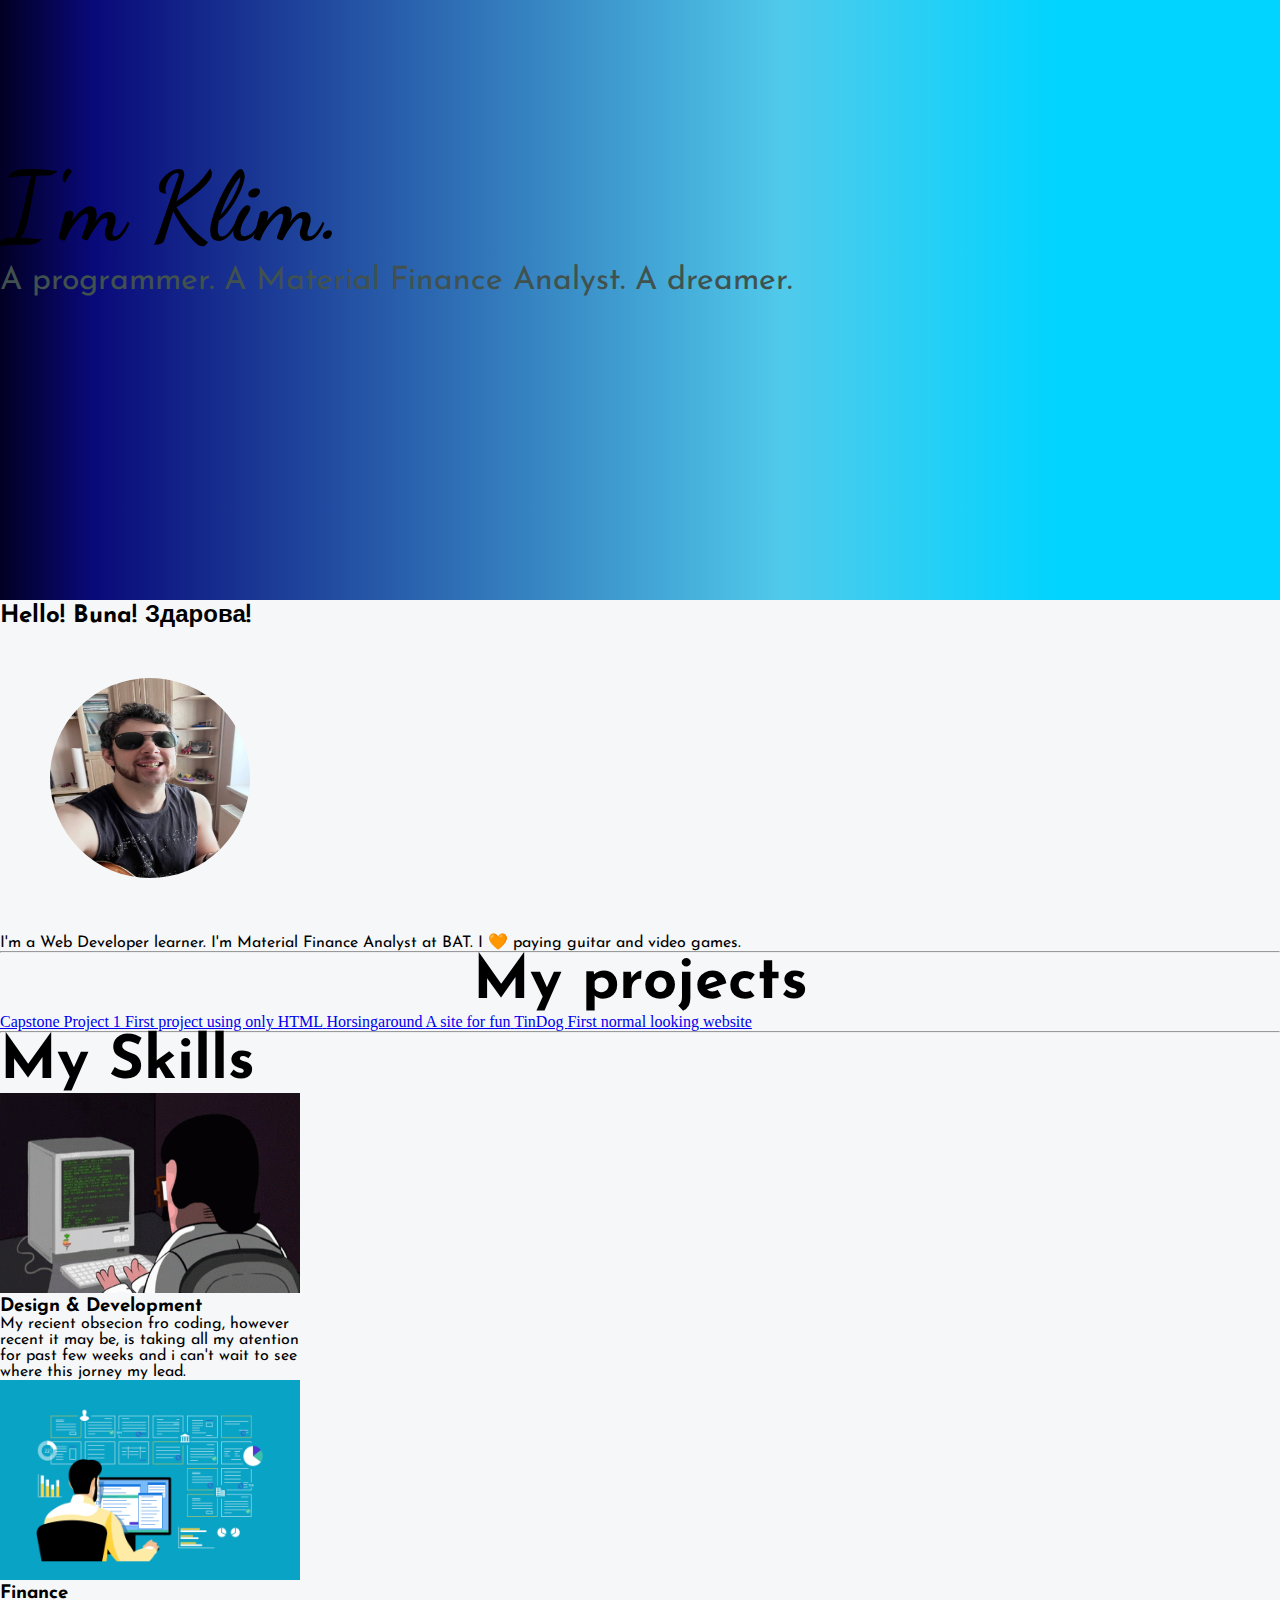
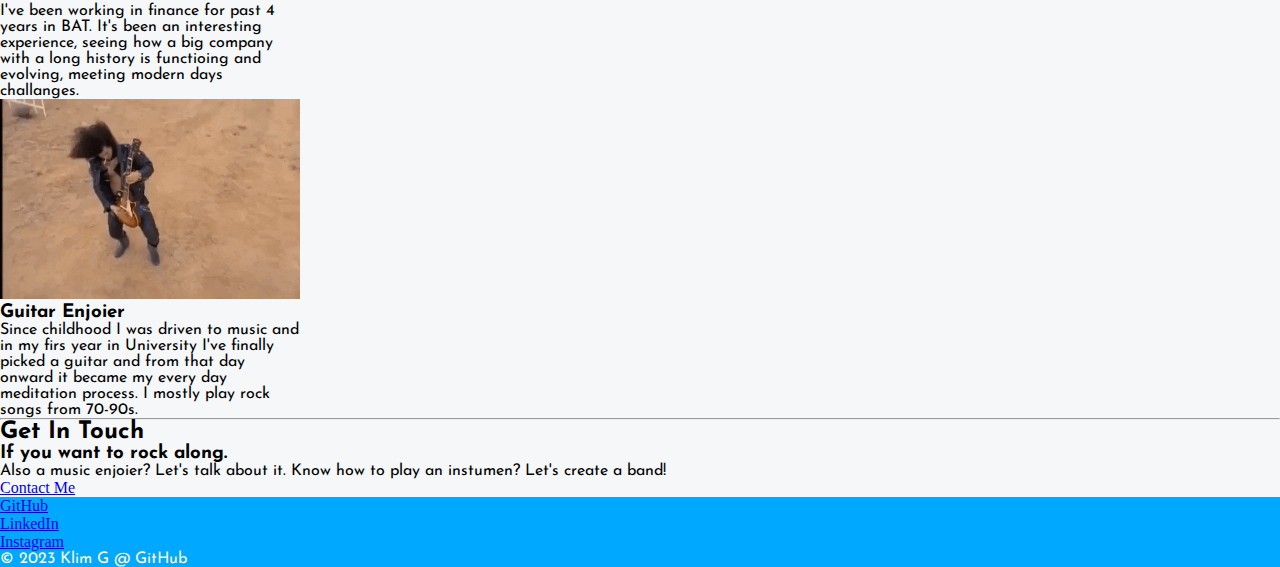
<file: index.html>
<!DOCTYPE html>
<html lang="en">
<head>
    <meta charset="UTF-8">
    <meta http-equiv="X-UA-Compatible" content="IE=edge">
    <meta name="viewport" content="width=device-width, initial-scale=1.0">
    <title>CapstoneTwo</title>
    <link href="./style.css" rel="stylesheet">

    <link rel="preconnect" href="https://fonts.googleapis.com">
    <link rel="preconnect" href="https://fonts.gstatic.com" crossorigin>
    <link href="https://fonts.googleapis.com/css2?family=Dancing+Script&family=Josefin+Sans:wght@100;300&display=swap" rel="stylesheet">

    <link href="https://cdn.jsdelivr.net/npm/bootstrap@5.3.2/dist/css/bootstrap.min.css" rel="stylesheet" integrity="sha384-T3c6CoIi6uLrA9TneNEoa7RxnatzjcDSCmG1MXxSR1GAsXEV/Dwwykc2MPK8M2HN" crossorigin="anonymous">
</head>
<body style="background-color: #F5F7F8;">
    <!-- A hero section that provides a brief introduction to you and your background. -->
    <section>
        <div class="px-4 pt-5 text-center border-bottom gradient-background">
            <h1 class="display-4 fw-bold text-body-emphasis" style="font-size: 6rem;">I'm Klim.</h1>
            <div class="col-lg-6 mx-auto">
              <p class="lead mb-4 toptext" style="font-size: 2rem;">A programmer. A Material Finance Analyst. A dreamer.</p>
            </div>           
          </div>

    </section>

    <!-- A resume page that lists your education, work experience, skills, and other relevant information (you can link to Capstone project 1). -->
    <section>
        <div class="px-4 py-5 text-center">
            <h2 class="display-5 fw-bold text-body-emphasis">Hello! Buna! Здарова!</h2>
            <img src="./assets/images/MyPhoto.jpg" style="border-radius: 50%; margin: 50px;" alt="MyPhoto" width="200" height="200">
            <div class="col-lg-6 mx-auto">
              <p class="lead my-4 mx-5">I'm a Web Developer learner. I'm Material Finance Analyst at BAT. I &#129505 paying guitar and video games.</p>
            </div>
          </div>
          <hr />

    </section>

    <!-- A section that showcases any projects or work that you have done in the past. -->

    <div>
        <div class="d-flex flex-column flex-md-row p-4 gap-4 py-md-5 align-items-center justify-content-center">
            <div class="list-group list-group-checkable gap-3">
                <h2 style="text-align: center; font-size: 60px;" >My projects</h2>
                <a class="btn btn-primary" href="./Projects/4.5 Capstone Project 1/index.html" role="button">Capstone Project 1
                 <span class="d-block opacity-50">First project using only HTML</span>
                 </label>
                </a>
                <a class="btn btn-primary" href="./Projects/7.3 Horsingaround/index.html" role="button">Horsingaround
                    <span class="d-block opacity-50">A site for fun</span>
                    </label>
                </a>
                <a class="btn btn-primary" href="./Projects/11.3 TinDog Project/index.html" role="button">TinDog
                    <span class="d-block opacity-50">First normal looking website</span>
                    </label>
                </a>
        </div>
      </div>
    </div>
    <hr />


    <!-- An about me section that provides additional information about you and your interests. -->
    <section>
        <div class="container px-4 py-5" id="hanging-icons">
            <h2 class="pb-2 text-center" style="font-size: 60px;">My Skills</h2>
            <div class="row g-4 py-5 row-cols-1 row-cols-lg-3">
              <div class="col d-flex align-items-start">
                <div class="icon-square text-body-emphasis d-inline-flex align-items-center justify-content-center fs-4 flex-shrink-0 me-3">
                </div>
                <div class="skillbox">
                    <img src="./assets/images/coding.gif" alt="codinggif" height="200" width="300">
                    <h3 class="fs-2 text-body-emphasis">Design & Development</h3>
                    <p>My recient obsecion fro coding, however recent it may be, is taking all my atention for past few weeks and i can't wait to see where this jorney my lead.</p>
                </div>
              </div>
              <div class="col d-flex align-items-start">
                <div class="icon-square text-body-emphasis d-inline-flex align-items-center justify-content-center fs-4 flex-shrink-0 me-3">
                </div>
                <div class="skillbox">
                  <img src="./assets/images/finance.gif" alt="finance" height="200" width="300">
                  <h3 class="fs-2 text-body-emphasis">Finance</h3>
                  <p>I've been working in finance for past 4 years in BAT. It's been an interesting experience, seeing how a big company with a long history is functioing and evolving, meeting modern days challanges.</p>
                </div>
              </div>
              <div class="col d-flex align-items-start">
                <div class="icon-square text-body-emphasis d-inline-flex align-items-center justify-content-center fs-4 flex-shrink-0 me-3">
                </div>
                <div class="skillbox">
                    <img src="./assets/images/Slash.gif" alt="Slash" height="200" width="300">
                    <h3 class="fs-2 text-body-emphasis">Guitar Enjoier</h3>
                    <p>Since childhood I was driven to music and in my firs year in University I've finally picked a guitar and from that day onward it became my every day meditation process. I mostly play rock songs from 70-90s.</p>
                </div>
              </div>
            </div>
          </div>
          <hr />

    </section>
    <!-- A contact me section that includes information for users to get in touch with you. -->
    <div class="px-4 py-5 text-center">
        <h2 class="display-1 fw-bold text-body-emphasis">Get In Touch</h2>
        <h3 class="display-5 text-body-emphasis">If you want to rock along.</h3>
        <div class="col-lg-6 mx-auto">
          <p class="lead mb-4">Also a music enjoier? Let's talk about it. Know how to play an instumen? Let's create a band!</p>
          <a class="btn btn-primary" href="mailto:palmyra.spoke_0k@icloud.com" role="button">Contact Me</a>
        </div>
      </div>
      



    <!-- Footer -->
    <div class="boxone">
        <footer class="py-3 ">
          <ul class="nav justify-content-center pb-3 mb-3">
            <li class="nav-item"><a href="https://github.com/KG96MF" class="nav-link px-2 text-body-secondary fs-4">GitHub</a></li>
            <li class="nav-item"><a href="https://www.linkedin.com/in/clementie-gagauz-517348169/" class="nav-link px-2 text-body-secondary fs-4">LinkedIn</a></li>
            <li class="nav-item"><a href="https://instagram.com/gk_1996?igshid=OGQ5ZDc2ODk2ZA%3D%3D&utm_source=qr" class="nav-link px-2 text-body-secondary fs-4">Instagram</a></li>
          </ul>
          <p class="text-center bs-light-text-emphasis">© 2023 Klim G @ GitHub</p>
        </footer>
      </div>

<script src="https://cdn.jsdelivr.net/npm/bootstrap@5.3.2/dist/js/bootstrap.bundle.min.js" integrity="sha384-C6RzsynM9kWDrMNeT87bh95OGNyZPhcTNXj1NW7RuBCsyN/o0jlpcV8Qyq46cDfL" crossorigin="anonymous"></script>    
</body>
</html>
</file>
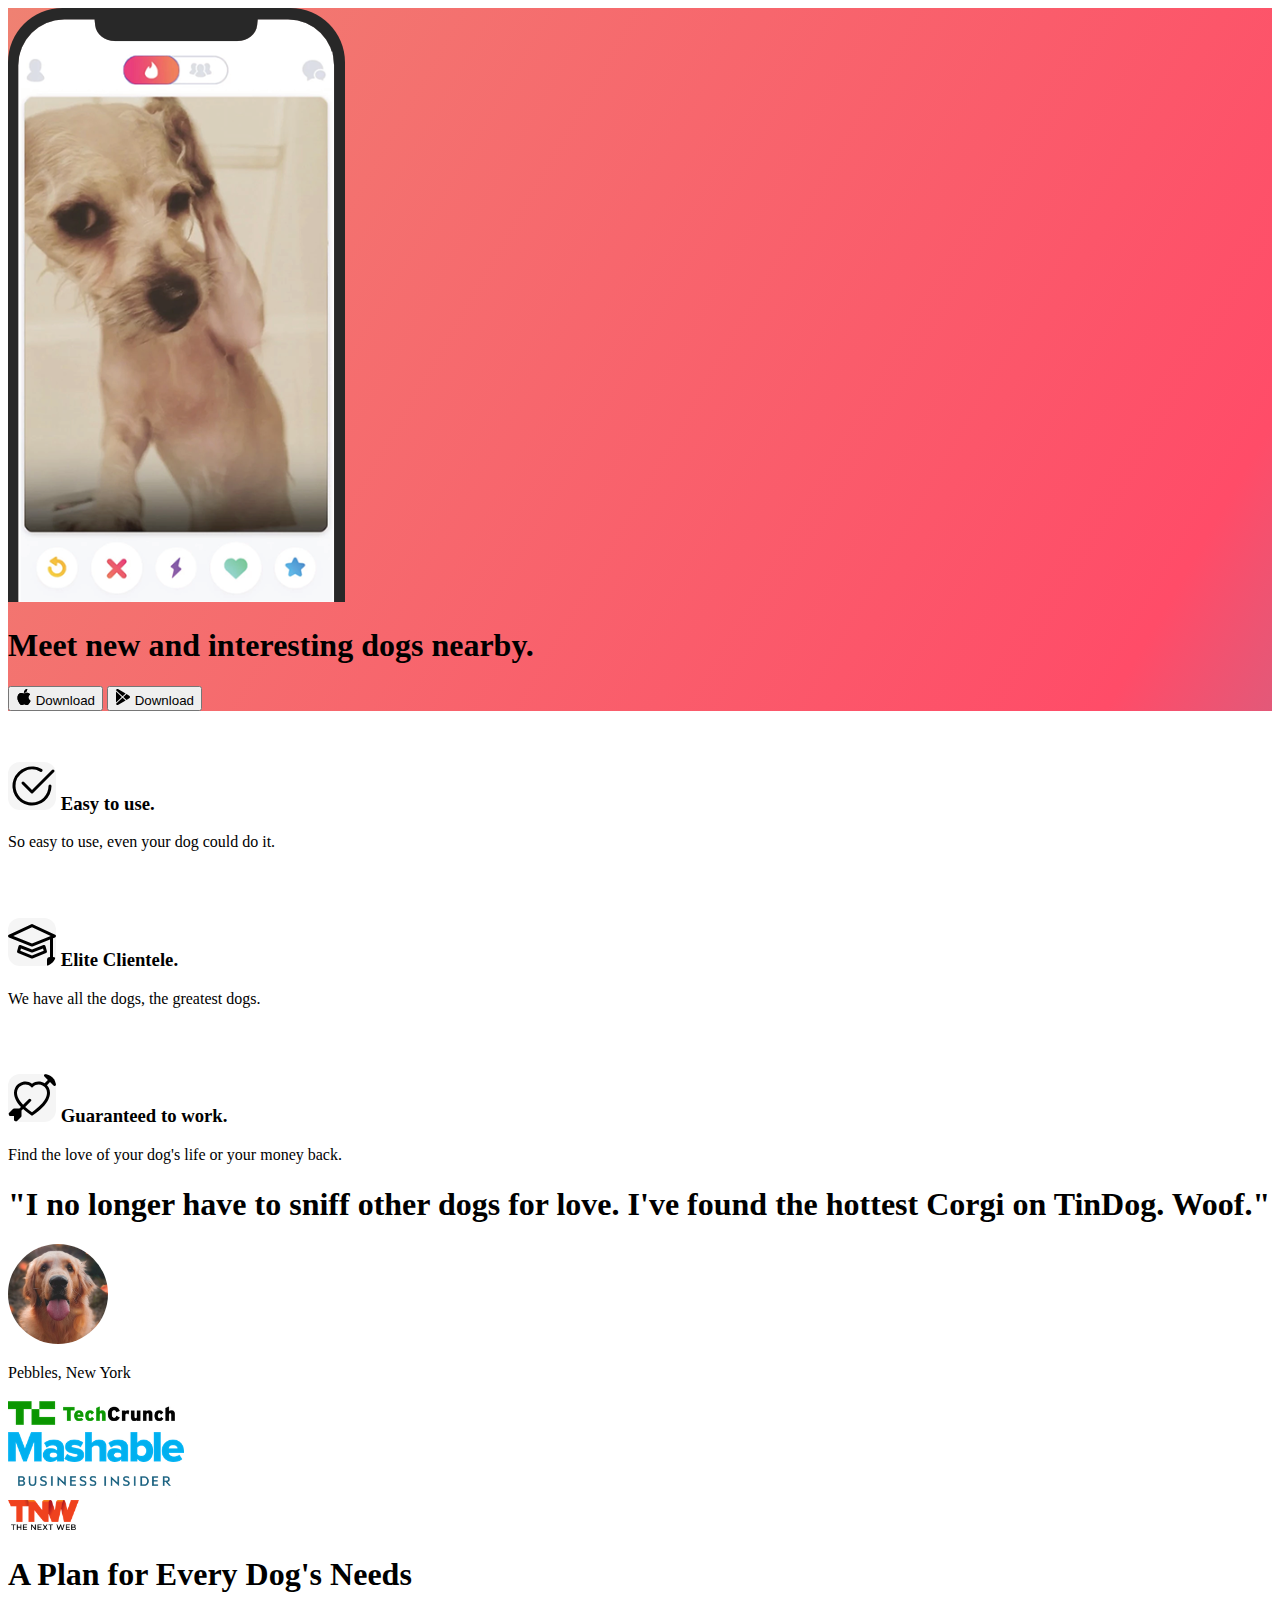
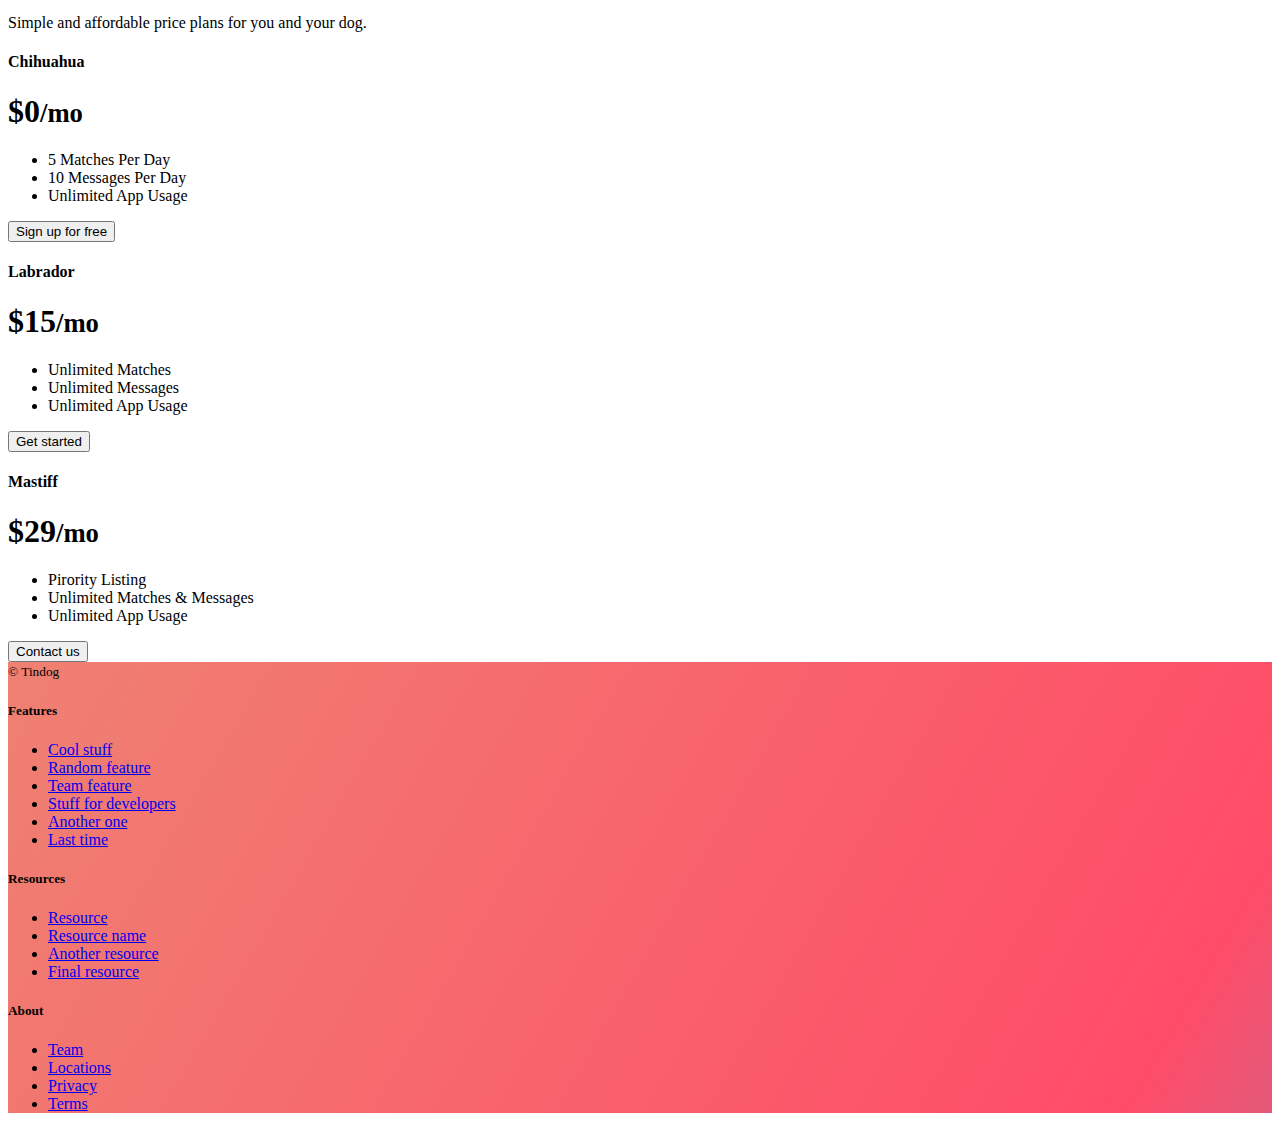
<file: Projects/11.3 TinDog Project/index.html>
<!DOCTYPE html>
<html lang="en">

<head>
  <meta charset="UTF-8">
  <meta name="viewport" content="width=device-width, initial-scale=1.0">
  <title>TinDog</title>
  <link href="./css/style.css" rel="stylesheet" />
  <link href="https://cdn.jsdelivr.net/npm/bootstrap@5.3.2/dist/css/bootstrap.min.css" rel="stylesheet" integrity="sha384-T3c6CoIi6uLrA9TneNEoa7RxnatzjcDSCmG1MXxSR1GAsXEV/Dwwykc2MPK8M2HN" crossorigin="anonymous">
</head>

<body>

  <!-- Title -->
  <section id="title" class="gradient-background">
    <div class="container col-xxl-8 pt-5 px-4">
    <div class="row flex-lg-row-reverse align-items-sm-center g-5 pt-5">
      <div class="col-10 col-sm-8 col-lg-6">
        <img src="./images/iphone.png" class="d-block mx-lg-auto img-fluid" alt="Bootstrap Themes" loading="lazy">
      </div>
      <div class="col-lg-6">
        <h1 class="display-5 fw-bold text-body-emphasis lh-1 mb-3">Meet new and interesting dogs nearby.</h1>
        <div class="container" style="margin: 0; padding: 0;">
          <button type="button" class="btn btn-light btn-lg px-4 me-md-2">

            <svg xmlns="http://www.w3.org/2000/svg" width="16" height="16" fill="currentColor"
                class="bi bi-apple mb-1" viewBox="0 0 16 16">
<path
                  d="M11.182.008C11.148-.03 9.923.023 8.857 1.18c-1.066 1.156-.902 2.482-.878 2.516.024.034 1.52.087 2.475-1.258.955-1.345.762-2.391.728-2.43Zm3.314 11.733c-.048-.096-2.325-1.234-2.113-3.422.212-2.189 1.675-2.789 1.698-2.854.023-.065-.597-.79-1.254-1.157a3.692 3.692 0 0 0-1.563-.434c-.108-.003-.483-.095-1.254.116-.508.139-1.653.589-1.968.607-.316.018-1.256-.522-2.267-.665-.647-.125-1.333.131-1.824.328-.49.196-1.422.754-2.074 2.237-.652 1.482-.311 3.83-.067 4.56.244.729.625 1.924 1.273 2.796.576.984 1.34 1.667 1.659 1.899.319.232 1.219.386 1.843.067.502-.308 1.408-.485 1.766-.472.357.013 1.061.154 1.782.539.571.197 1.111.115 1.652-.105.541-.221 1.324-1.059 2.238-2.758.347-.79.505-1.217.473-1.282Z" />
<path
                  d="M11.182.008C11.148-.03 9.923.023 8.857 1.18c-1.066 1.156-.902 2.482-.878 2.516.024.034 1.52.087 2.475-1.258.955-1.345.762-2.391.728-2.43Zm3.314 11.733c-.048-.096-2.325-1.234-2.113-3.422.212-2.189 1.675-2.789 1.698-2.854.023-.065-.597-.79-1.254-1.157a3.692 3.692 0 0 0-1.563-.434c-.108-.003-.483-.095-1.254.116-.508.139-1.653.589-1.968.607-.316.018-1.256-.522-2.267-.665-.647-.125-1.333.131-1.824.328-.49.196-1.422.754-2.074 2.237-.652 1.482-.311 3.83-.067 4.56.244.729.625 1.924 1.273 2.796.576.984 1.34 1.667 1.659 1.899.319.232 1.219.386 1.843.067.502-.308 1.408-.485 1.766-.472.357.013 1.061.154 1.782.539.571.197 1.111.115 1.652-.105.541-.221 1.324-1.059 2.238-2.758.347-.79.505-1.217.473-1.282Z" />
</svg>

            Download
          </button>
          <button type="button" class="btn btn-outline-light btn-lg px-4">

            <svg xmlns="http://www.w3.org/2000/svg" width="16" height="16" fill="currentColor"
                class="bi bi-google-play mb-1" viewBox="0 0 16 16">
<path
                  d="M14.222 9.374c1.037-.61 1.037-2.137 0-2.748L11.528 5.04 8.32 8l3.207 2.96 2.694-1.586Zm-3.595 2.116L7.583 8.68 1.03 14.73c.201 1.029 1.36 1.61 2.303 1.055l7.294-4.295ZM1 13.396V2.603L6.846 8 1 13.396ZM1.03 1.27l6.553 6.05 3.044-2.81L3.333.215C2.39-.341 1.231.24 1.03 1.27Z" />
</svg>

            Download</button>
        </div>
      </div>
    </div>
  </div>   



  </section>
  <!-- Features -->
  <section id="features">
    <div class="container">

    <div class="row row-cols-1 row-cols-sm-2 row-cols-md-3 g-4 py-5 mt-5">
      <div class="col d-flex align-items-center">
        <svg class="bi text-body-secondary flex-shrink-0 me-3" width="1.75em" height="1.75em"><use xlink:href="#bootstrap"></use></svg>
        <div>
          <h3 class="fw-bold mb-0 fs-5 text-body-emphasis">
            <svg xmlns="http://www.w3.org/2000/svg" height="30" fill="currentColor" class="bi bi-check2-circle pro icon-square" viewBox="0 0 16 16">
              <path d="M2.5 8a5.5 5.5 0 0 1 8.25-4.764.5.5 0 0 0 .5-.866A6.5 6.5 0 1 0 14.5 8a.5.5 0 0 0-1 0 5.5 5.5 0 1 1-11 0z" />
              <path d="M15.354 3.354a.5.5 0 0 0-.708-.708L8 9.293 5.354 6.646a.5.5 0 1 0-.708.708l3 3a.5.5 0 0 0 .708 0l7-7z" />
            </svg>
            Easy to use.</h3>
          <p>So easy to use, even your dog could do it.</p>
        </div>
      </div>
      <div class="col d-flex align-items-center">
        <svg class="bi text-body-secondary flex-shrink-0 me-3" width="1.75em" height="1.75em"><use xlink:href="#cpu-fill"></use></svg>
        <div>
          <h3 class="fw-bold mb-0 fs-4 text-body-emphasis">
            <svg xmlns="http://www.w3.org/2000/svg" height="30" fill="currentColor" class="bi bi-mortarboard icon-square " viewBox="0 0 16 16">
              <path d="M8.211 2.047a.5.5 0 0 0-.422 0l-7.5 3.5a.5.5 0 0 0 .025.917l7.5 3a.5.5 0 0 0 .372 0L14 7.14V13a1 1 0 0 0-1 1v2h3v-2a1 1 0 0 0-1-1V6.739l.686-.275a.5.5 0 0 0 .025-.917l-7.5-3.5ZM8 8.46 1.758 5.965 8 3.052l6.242 2.913L8 8.46Z"/>
              <path d="M4.176 9.032a.5.5 0 0 0-.656.327l-.5 1.7a.5.5 0 0 0 .294.605l4.5 1.8a.5.5 0 0 0 .372 0l4.5-1.8a.5.5 0 0 0 .294-.605l-.5-1.7a.5.5 0 0 0-.656-.327L8 10.466 4.176 9.032Zm-.068 1.873.22-.748 3.496 1.311a.5.5 0 0 0 .352 0l3.496-1.311.22.748L8 12.46l-3.892-1.556Z"/>
              </svg>
            Elite Clientele.</h3>
          <p>We have all the dogs, the greatest dogs.</p>
        </div>
      </div>
      <div class="col d-flex align-items-center">
        <svg class="bi text-body-secondary flex-shrink-0 me-3" width="1.75em" height="1.75em"><use xlink:href="#calendar3"></use></svg>
        <div>
          <h3 class="fw-bold mb-0 fs-4 text-body-emphasis">
            <svg xmlns="http://www.w3.org/2000/svg" height="30" fill="currentColor" class="bi bi-arrow-through-heart icon-square " viewBox="0 0 16 16">
              <path fill-rule="evenodd" d="M2.854 15.854A.5.5 0 0 1 2 15.5V14H.5a.5.5 0 0 1-.354-.854l1.5-1.5A.5.5 0 0 1 2 11.5h1.793l.53-.53c-.771-.802-1.328-1.58-1.704-2.32-.798-1.575-.775-2.996-.213-4.092C3.426 2.565 6.18 1.809 8 3.233c1.25-.98 2.944-.928 4.212-.152L13.292 2 12.147.854A.5.5 0 0 1 12.5 0h3a.5.5 0 0 1 .5.5v3a.5.5 0 0 1-.854.354L14 2.707l-1.006 1.006c.236.248.44.531.6.845.562 1.096.585 2.517-.213 4.092-.793 1.563-2.395 3.288-5.105 5.08L8 13.912l-.276-.182a21.86 21.86 0 0 1-2.685-2.062l-.539.54V14a.5.5 0 0 1-.146.354l-1.5 1.5Zm2.893-4.894A20.419 20.419 0 0 0 8 12.71c2.456-1.666 3.827-3.207 4.489-4.512.679-1.34.607-2.42.215-3.185-.817-1.595-3.087-2.054-4.346-.761L8 4.62l-.358-.368c-1.259-1.293-3.53-.834-4.346.761-.392.766-.464 1.845.215 3.185.323.636.815 1.33 1.519 2.065l1.866-1.867a.5.5 0 1 1 .708.708L5.747 10.96Z" />
            </svg>
            Guaranteed to work.</h3>
          <p>Find the love of your dog's life or your money back.</p>
        </div>
      </div>
    </div>
  </div>

  </section>
  <!-- Testimonial -->
  <section id="testimonial">


    <div class="py-5 my-5 text-center bg-body-tertiary">
      <div class="container py-5">
      <h1 class="text-body-emphasis">"I no longer have to sniff other dogs for love. I've found the hottest Corgi on TinDog. Woof."</h1>
        <img class="d-block mx-auto mb-2 mt-5" src="./images/dog-img.jpg" alt="dog-img" width="72" height="57" style="height: 100px; width: 100px; border-radius: 50%;">
        <p class="lead mb-4">Pebbles, New York</p>
        <div class="container">
          <div class="row">
            <div class="col-lg-3 col-sm-12"><img src="./images/techcrunch.png" alt="techcrunch" height="30" ></div>
            <div class="col-lg-3 col-sm-12"><img src="./images/mashable.png" alt="mashable" height="30" /></div>
            <div class="col-lg-3 col-sm-12"><img src="./images/bizinsider.png" alt="bizinsider" height="30"/></div>
            <div class="col-lg-3 col-sm-12"><img src="./images/tnw.png" alt="tnw" height="30"/></div>
          </div>
      </div>
    </div>
</div>
  </section>
  <!-- Pricing -->
  <section id="pricing">
    <div class="container">

    <div class="pricing-header p-3 pb-md-4 mx-auto text-center">
      <h1 class="display-4 fw-normal text-body-emphasis">A Plan for Every Dog's Needs</h1>
      <p class="fs-5 text-body-secondary">Simple and affordable price plans for you and your dog.</p>
    </div>

    <main>
      <div class="row row-cols-1 row-cols-md-3 mb-3 text-center">
        <div class="col">
          <div class="card mb-4 rounded-3 shadow-sm">
            <div class="card-header py-3">
              <h4 class="my-0 fw-normal">Chihuahua</h4>
            </div>
            <div class="card-body">
              <h1 class="card-title pricing-card-title">$0<small class="text-body-secondary fw-light">/mo</small></h1>
              <ul class="list-unstyled mt-3 mb-4">
                <li>5 Matches Per Day</li>
                <li>10 Messages Per Day</li>
                <li>Unlimited App Usage</li>
              </ul>
              <button type="button" class="w-100 btn btn-lg btn-outline-dark">Sign up for free</button>
            </div>
          </div>
        </div>
        <div class="col">
          <div class="card mb-4 rounded-3 shadow-sm">
            <div class="card-header py-3">
              <h4 class="my-0 fw-normal">Labrador</h4>
            </div>
            <div class="card-body">
              <h1 class="card-title pricing-card-title">$15<small class="text-body-secondary fw-light">/mo</small></h1>
              <ul class="list-unstyled mt-3 mb-4">
                <li>Unlimited Matches</li>
                <li>Unlimited Messages</li>
                <li>Unlimited App Usage</li>
              </ul>
              <button type="button" class="w-100 btn btn-lg btn-dark">Get started</button>
            </div>
          </div>
        </div>
        <div class="col">
          <div class="card mb-4 rounded-3 shadow-sm border-dark">
            <div class="card-header py-3 text-bg-dark border-dark">
              <h4 class="my-0 fw-normal">Mastiff</h4>
            </div>
            <div class="card-body">
              <h1 class="card-title pricing-card-title">$29<small class="text-body-secondary fw-light">/mo</small></h1>
              <ul class="list-unstyled mt-3 mb-4">
                <li>Pirority Listing</li>
                <li>Unlimited Matches & Messages</li>
                <li>Unlimited App Usage</li>
              </ul>
              <button type="button" class="w-100 btn btn-lg btn-dark">Contact us</button>
            </div>
          </div>
        </div>
      </div>
    </main>
  </div>
  </section>
  <!-- Footer -->
  <section id="footer" class="gradient-background">
    <div class="container">

    <footer class="pt-4 pt-md-5">
      <div class="row">
        <div class="col-12 col-md">
          <small class="d-block mb-3 text-body-secondary">© Tindog</small>
        </div>
        <div class="col-6 col-md">
          <h5>Features</h5>
          <ul class="list-unstyled text-small">
            <li class="mb-1"><a class="link-secondary text-decoration-none" href="#">Cool stuff</a></li>
            <li class="mb-1"><a class="link-secondary text-decoration-none" href="#">Random feature</a></li>
            <li class="mb-1"><a class="link-secondary text-decoration-none" href="#">Team feature</a></li>
            <li class="mb-1"><a class="link-secondary text-decoration-none" href="#">Stuff for developers</a></li>
            <li class="mb-1"><a class="link-secondary text-decoration-none" href="#">Another one</a></li>
            <li class="mb-1"><a class="link-secondary text-decoration-none" href="#">Last time</a></li>
          </ul>
        </div>
        <div class="col-6 col-md">
          <h5>Resources</h5>
          <ul class="list-unstyled text-small">
            <li class="mb-1"><a class="link-secondary text-decoration-none" href="#">Resource</a></li>
            <li class="mb-1"><a class="link-secondary text-decoration-none" href="#">Resource name</a></li>
            <li class="mb-1"><a class="link-secondary text-decoration-none" href="#">Another resource</a></li>
            <li class="mb-1"><a class="link-secondary text-decoration-none" href="#">Final resource</a></li>
          </ul>
        </div>
        <div class="col-6 col-md">
          <h5>About</h5>
          <ul class="list-unstyled text-small">
            <li class="mb-1"><a class="link-secondary text-decoration-none" href="#">Team</a></li>
            <li class="mb-1"><a class="link-secondary text-decoration-none" href="#">Locations</a></li>
            <li class="mb-1"><a class="link-secondary text-decoration-none" href="#">Privacy</a></li>
            <li class="mb-1"><a class="link-secondary text-decoration-none" href="#">Terms</a></li>
          </ul>
        </div>
      </div>
    </footer>
  </div>
  </section>
  <script src="https://cdn.jsdelivr.net/npm/bootstrap@5.3.2/dist/js/bootstrap.bundle.min.js" integrity="sha384-C6RzsynM9kWDrMNeT87bh95OGNyZPhcTNXj1NW7RuBCsyN/o0jlpcV8Qyq46cDfL" crossorigin="anonymous"></script> 
</body>

</html>
</file>
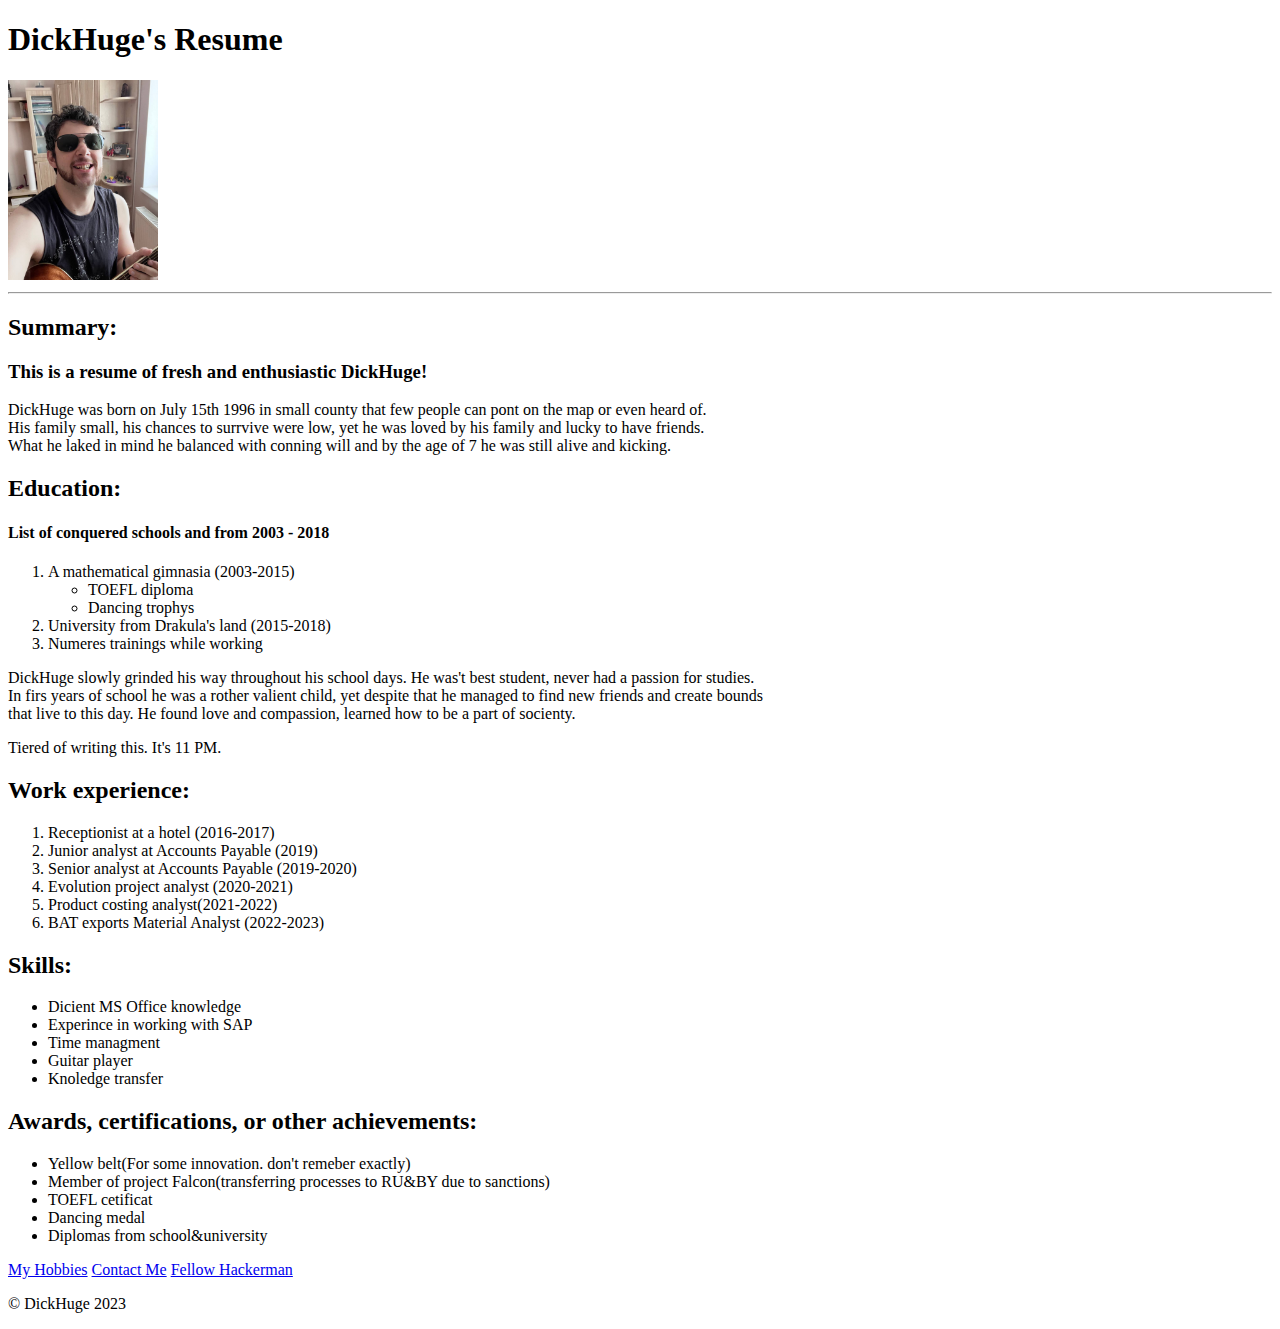
<file: Projects/4.5 Capstone Project 1/index.html>
<!DOCTYPE html>
<html lang="en">
    <head>
        <meta charset="UTF-8">
        <title>My Resume</title>
        <body>
            <h1>DickHuge's Resume</h1>
            <img src="./assets/images/MyPhoto.jpg" height="200" alt="OneHandsomeBastard" />
            <hr />
            <h2>Summary:</h2>
            <h3>This is a resume of fresh and enthusiastic DickHuge!</h3>
            <p>
                DickHuge was born on July 15th 1996 in small county that few people can pont on the map or even heard of.<br />
                His family small, his chances to surrvive were low, yet he was loved by his family and lucky to have friends.<br />
                What he laked in mind he balanced with conning will and by the age of 7 he was still alive and kicking.
            </p>
            <h2>Education:</h2>
            <h4>List of conquered schools and from 2003 - 2018</h4>
            <ol>
                <li>A mathematical gimnasia (2003-2015)
                    <ul>
                        <li>TOEFL diploma</li>
                        <li>Dancing trophys</li>
                    </ul>
                </li>
                <li>University from Drakula's land (2015-2018)</li>
                <li>Numeres trainings while working</li>
            </ol>
            <p>
                DickHuge slowly grinded his way throughout his school days. He was't best student, never had a passion for studies.<br />
                In firs years of school he was a rother valient child, yet despite that he managed to find new friends and create bounds<br />
                that live to this day. He found love and compassion, learned how to be a part of socienty.
            </p>
            <p>Tiered of writing this. It's 11 PM.</p>
            <h2>Work experience:</h2>
            <ol>
                <li>Receptionist at a hotel (2016-2017)</li>
                <li>Junior analyst at Accounts Payable (2019)</li>
                <li>Senior analyst at Accounts Payable (2019-2020)</li>
                <li>Evolution project analyst (2020-2021)</li>
                <li>Product costing analyst(2021-2022)</li>
                <li>BAT exports Material Analyst (2022-2023)</li>
            </ol>
            <h2>Skills:</h2>
            <ul>
                <li>Dicient MS Office knowledge</li>
                <li>Experince in working with SAP</li>
                <li>Time managment</li>
                <li>Guitar player</li>
                <li>Knoledge transfer</li>
            </ul>
            <h2>Awards, certifications, or other achievements:</h2>
            <ul>
                <li>Yellow belt(For some innovation. don't remeber exactly)</li>
                <li>Member of project Falcon(transferring processes to RU&BY due to sanctions)</li>
                <li>TOEFL cetificat</li>
                <li>Dancing medal</li>
                <li>Diplomas from school&university</li>
            </ul>
            <a href="./Projects/Hobbies.html">My Hobbies</a>
            <a href="./Projects/contact.html">Contact Me</a>
            <a href="https://github.com/FortunaEugeniu">Fellow Hackerman</a>
            <footer>
                <p>© DickHuge 2023</p>
            </footer>
        </body>
    </head>
</html>
</file>
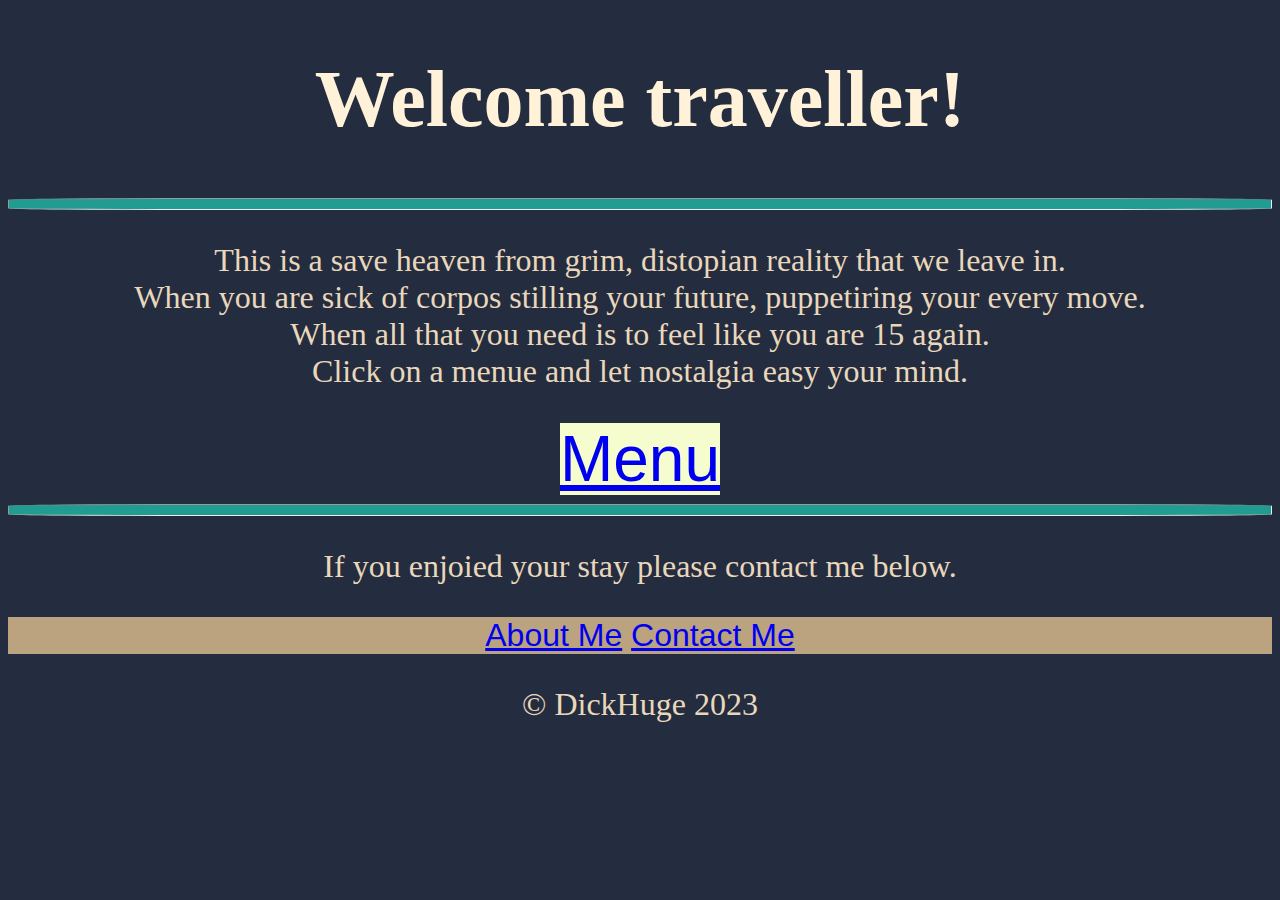
<file: Projects/7.3 Horsingaround/index.html>
<!DOCTYPE html>
<html lang="en">
    <head>
        <meta charset="UTF-8">
        <title>Bearcave</title>
        <link rel="stylesheet" href="style.css" />
        <!-- comment <style></style> -->
    </head>
    <body class="body">
        <div>
            <h1>Welcome traveller!</h1>
            <hr />
            <div>
                <p>This is a save heaven from grim, distopian reality that we leave in.<br /> 
                    When you are sick of corpos stilling your future, puppetiring your every move.<br />
                    When all that you need is to feel like you are 15 again.<br />
                    Click on a menue and let nostalgia easy your mind.<br />
                 </p>
            </div>
            <div>
                <a href="./WebPages/Menu.html" id="menu">Menu</a>
                <hr />
                <p>If you enjoied your stay please contact me below.</p>
                <div class="below">
                    <a href="./public/about.html">About Me</a>
                    <a href="./public/contact.html">Contact Me</a>
                </div>
                <footer>
                    <p>© DickHuge 2023</p>
                </footer>
            </div> 
    </body>
</html>
<!--
    Create a website: Bearcave
    1. A nice dark back ground !
    2. About/Contact/Coppyrite buttons
    3. Wellcoming page
    4. Movie page
    5. Music page
    6. Game page
-->
</file>
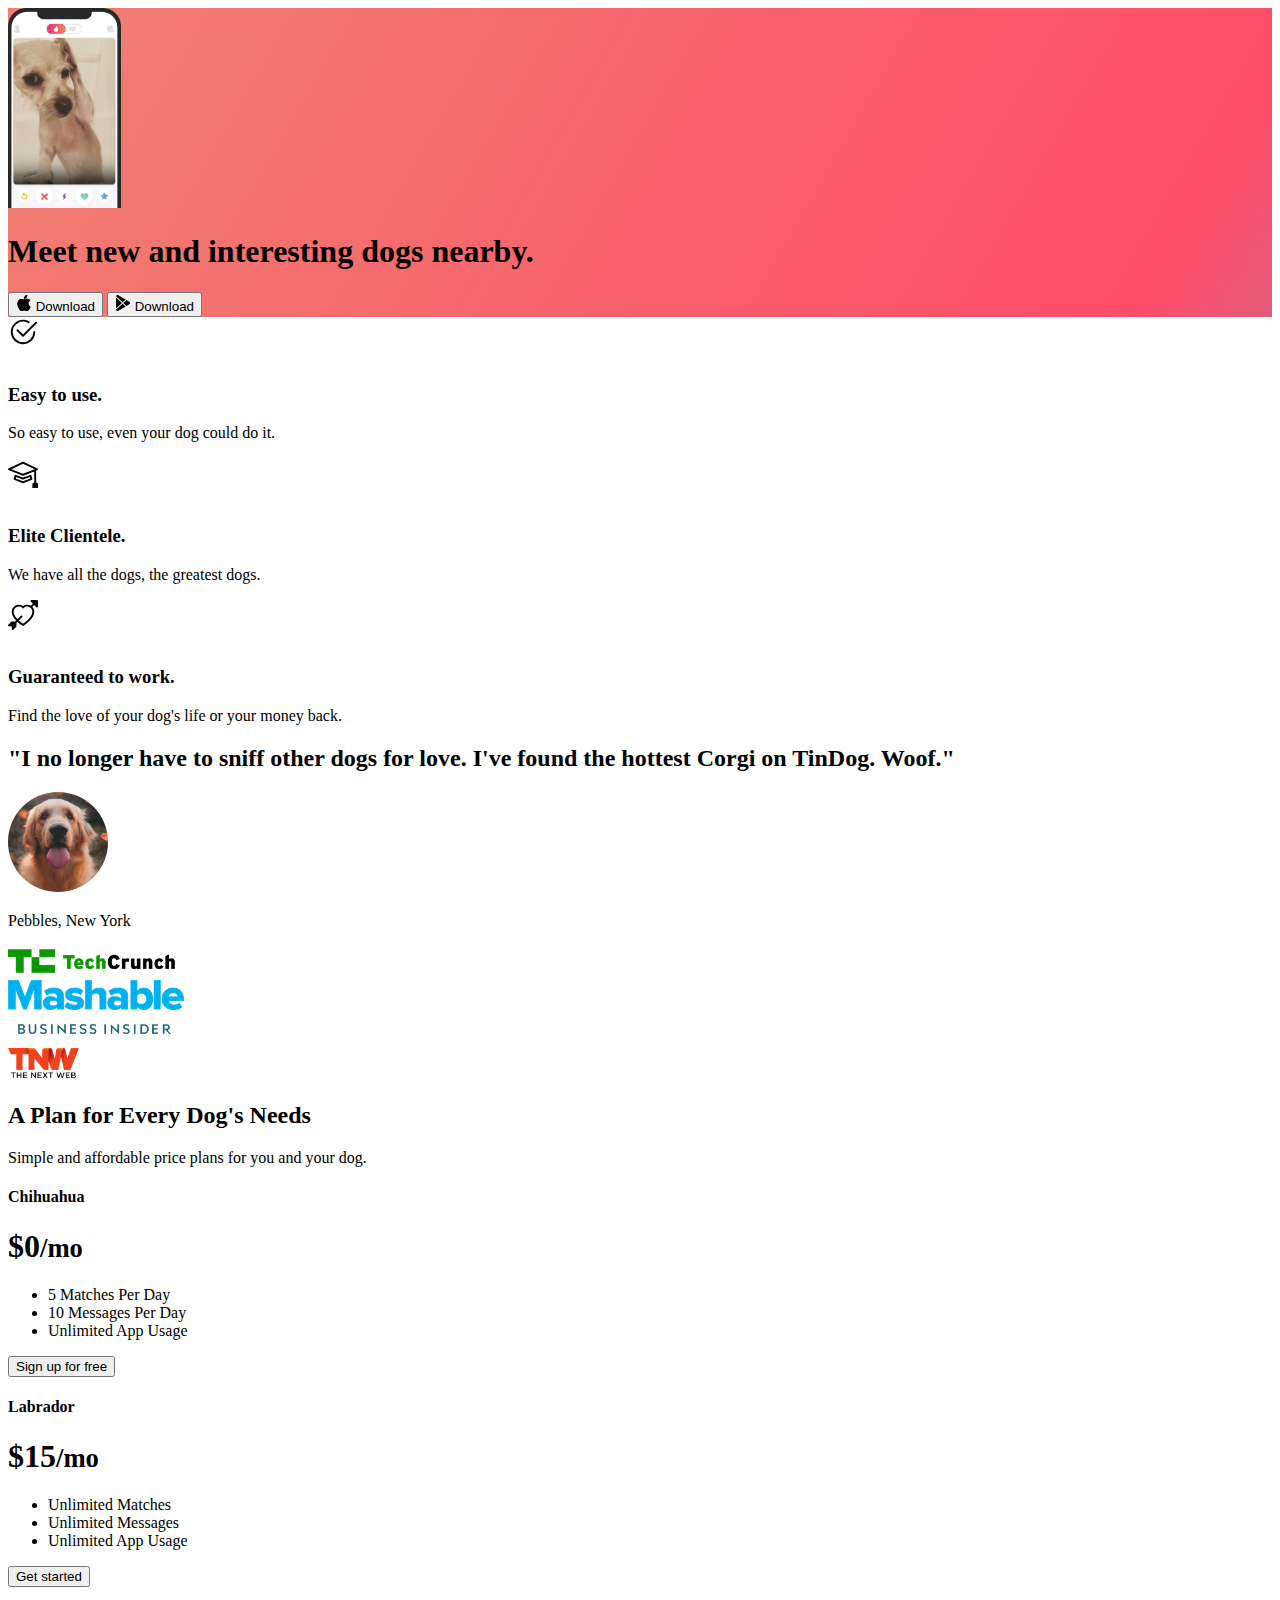
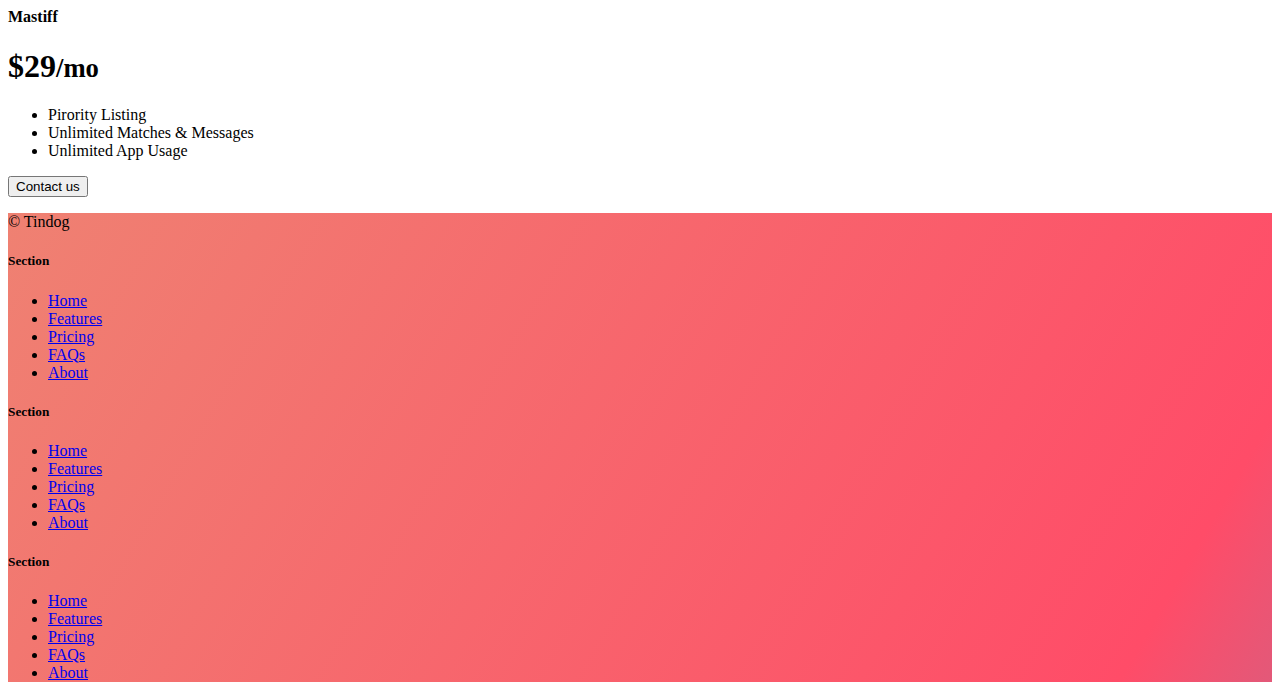
<file: Projects/11.3 TinDog Project/solution.html>
<!DOCTYPE html>
<html lang="en">

<head>
  <meta charset="UTF-8">
  <meta name="viewport" content="width=device-width, initial-scale=1.0">
  <title>TinDog</title>
  <link href="https://cdn.jsdelivr.net/npm/bootstrap@5.3.0-alpha3/dist/css/bootstrap.min.css" rel="stylesheet"
    integrity="sha384-KK94CHFLLe+nY2dmCWGMq91rCGa5gtU4mk92HdvYe+M/SXH301p5ILy+dN9+nJOZ" crossorigin="anonymous">
  <link rel="stylesheet" href="./css/solution.css">
</head>

<body>


  <!-- Title -->
  <section id="title" class="gradient-background">

    <div class="container col-xxl-8 px-4 pt-5">
      <div class="row flex-lg-row-reverse align-items-center g-5 pt-5">
        <div class="col-10 col-sm-8 col-lg-6">
          <img src="./images/iphone.png" class="d-block mx-lg-auto img-fluid" alt="Bootstrap Themes" height="200"
            loading="lazy">
        </div>
        <div class="col-lg-6">
          <h1 class="display-5 fw-bold text-body-emphasis lh-1 mb-3">Meet new and interesting dogs nearby.</h1>

          <div class="d-grid gap-2 d-md-flex justify-content-md-start">
            <button type="button" class="btn btn-light btn-lg px-4 me-md-2"><svg xmlns="http://www.w3.org/2000/svg"
                width="16" height="16" fill="currentColor" class="bi bi-apple mb-1" viewBox="0 0 16 16">
                <path
                  d="M11.182.008C11.148-.03 9.923.023 8.857 1.18c-1.066 1.156-.902 2.482-.878 2.516.024.034 1.52.087 2.475-1.258.955-1.345.762-2.391.728-2.43Zm3.314 11.733c-.048-.096-2.325-1.234-2.113-3.422.212-2.189 1.675-2.789 1.698-2.854.023-.065-.597-.79-1.254-1.157a3.692 3.692 0 0 0-1.563-.434c-.108-.003-.483-.095-1.254.116-.508.139-1.653.589-1.968.607-.316.018-1.256-.522-2.267-.665-.647-.125-1.333.131-1.824.328-.49.196-1.422.754-2.074 2.237-.652 1.482-.311 3.83-.067 4.56.244.729.625 1.924 1.273 2.796.576.984 1.34 1.667 1.659 1.899.319.232 1.219.386 1.843.067.502-.308 1.408-.485 1.766-.472.357.013 1.061.154 1.782.539.571.197 1.111.115 1.652-.105.541-.221 1.324-1.059 2.238-2.758.347-.79.505-1.217.473-1.282Z" />
                <path
                  d="M11.182.008C11.148-.03 9.923.023 8.857 1.18c-1.066 1.156-.902 2.482-.878 2.516.024.034 1.52.087 2.475-1.258.955-1.345.762-2.391.728-2.43Zm3.314 11.733c-.048-.096-2.325-1.234-2.113-3.422.212-2.189 1.675-2.789 1.698-2.854.023-.065-.597-.79-1.254-1.157a3.692 3.692 0 0 0-1.563-.434c-.108-.003-.483-.095-1.254.116-.508.139-1.653.589-1.968.607-.316.018-1.256-.522-2.267-.665-.647-.125-1.333.131-1.824.328-.49.196-1.422.754-2.074 2.237-.652 1.482-.311 3.83-.067 4.56.244.729.625 1.924 1.273 2.796.576.984 1.34 1.667 1.659 1.899.319.232 1.219.386 1.843.067.502-.308 1.408-.485 1.766-.472.357.013 1.061.154 1.782.539.571.197 1.111.115 1.652-.105.541-.221 1.324-1.059 2.238-2.758.347-.79.505-1.217.473-1.282Z" />
              </svg> Download</button>
            <button type="button" class="btn btn-outline-light btn-lg px-4"><svg xmlns="http://www.w3.org/2000/svg"
                width="16" height="16" fill="currentColor" class="bi bi-google-play mb-1" viewBox="0 0 16 16">
                <path
                  d="M14.222 9.374c1.037-.61 1.037-2.137 0-2.748L11.528 5.04 8.32 8l3.207 2.96 2.694-1.586Zm-3.595 2.116L7.583 8.68 1.03 14.73c.201 1.029 1.36 1.61 2.303 1.055l7.294-4.295ZM1 13.396V2.603L6.846 8 1 13.396ZM1.03 1.27l6.553 6.05 3.044-2.81L3.333.215C2.39-.341 1.231.24 1.03 1.27Z" />
              </svg> Download</button>
          </div>
        </div>
      </div>
    </div>
  </section>
  <!-- Features -->
  <section id="features">
    <div class="container mt-5">
      <div class="row g-4 py-5 row-cols-1 row-cols-lg-3">
        <div class="col d-flex align-items-start">
          <div
            class="icon-square text-body-emphasis bg-body-secondary d-inline-flex align-items-center justify-content-center fs-4 flex-shrink-0 me-3">
            <svg xmlns="http://www.w3.org/2000/svg" height="30" fill="currentColor" class="bi bi-check2-circle"
              viewBox="0 0 16 16">
              <path
                d="M2.5 8a5.5 5.5 0 0 1 8.25-4.764.5.5 0 0 0 .5-.866A6.5 6.5 0 1 0 14.5 8a.5.5 0 0 0-1 0 5.5 5.5 0 1 1-11 0z" />
              <path
                d="M15.354 3.354a.5.5 0 0 0-.708-.708L8 9.293 5.354 6.646a.5.5 0 1 0-.708.708l3 3a.5.5 0 0 0 .708 0l7-7z" />
            </svg>
          </div>
          <div>
            <h3 class="fs-2">Easy to use.</h3>
            <p>So easy to use, even your dog could do it.</p>

          </div>
        </div>
        <div class="col d-flex align-items-start">
          <div
            class="icon-square text-body-emphasis bg-body-secondary d-inline-flex align-items-center justify-content-center fs-4 flex-shrink-0 me-3">
            <svg xmlns="http://www.w3.org/2000/svg" height="30" fill="currentColor" class="bi bi-mortarboard"
              viewBox="0 0 16 16">
              <path
                d="M8.211 2.047a.5.5 0 0 0-.422 0l-7.5 3.5a.5.5 0 0 0 .025.917l7.5 3a.5.5 0 0 0 .372 0L14 7.14V13a1 1 0 0 0-1 1v2h3v-2a1 1 0 0 0-1-1V6.739l.686-.275a.5.5 0 0 0 .025-.917l-7.5-3.5ZM8 8.46 1.758 5.965 8 3.052l6.242 2.913L8 8.46Z" />
              <path
                d="M4.176 9.032a.5.5 0 0 0-.656.327l-.5 1.7a.5.5 0 0 0 .294.605l4.5 1.8a.5.5 0 0 0 .372 0l4.5-1.8a.5.5 0 0 0 .294-.605l-.5-1.7a.5.5 0 0 0-.656-.327L8 10.466 4.176 9.032Zm-.068 1.873.22-.748 3.496 1.311a.5.5 0 0 0 .352 0l3.496-1.311.22.748L8 12.46l-3.892-1.556Z" />
            </svg>
          </div>
          <div>
            <h3 class="fs-2">Elite Clientele.</h3>
            <p>We have all the dogs, the greatest dogs.</p>

          </div>
        </div>
        <div class="col d-flex align-items-start">
          <div
            class="icon-square text-body-emphasis bg-body-secondary d-inline-flex align-items-center justify-content-center fs-4 flex-shrink-0 me-3">
            <svg xmlns="http://www.w3.org/2000/svg" height="30" fill="currentColor" class="bi bi-arrow-through-heart"
              viewBox="0 0 16 16">
              <path fill-rule="evenodd"
                d="M2.854 15.854A.5.5 0 0 1 2 15.5V14H.5a.5.5 0 0 1-.354-.854l1.5-1.5A.5.5 0 0 1 2 11.5h1.793l.53-.53c-.771-.802-1.328-1.58-1.704-2.32-.798-1.575-.775-2.996-.213-4.092C3.426 2.565 6.18 1.809 8 3.233c1.25-.98 2.944-.928 4.212-.152L13.292 2 12.147.854A.5.5 0 0 1 12.5 0h3a.5.5 0 0 1 .5.5v3a.5.5 0 0 1-.854.354L14 2.707l-1.006 1.006c.236.248.44.531.6.845.562 1.096.585 2.517-.213 4.092-.793 1.563-2.395 3.288-5.105 5.08L8 13.912l-.276-.182a21.86 21.86 0 0 1-2.685-2.062l-.539.54V14a.5.5 0 0 1-.146.354l-1.5 1.5Zm2.893-4.894A20.419 20.419 0 0 0 8 12.71c2.456-1.666 3.827-3.207 4.489-4.512.679-1.34.607-2.42.215-3.185-.817-1.595-3.087-2.054-4.346-.761L8 4.62l-.358-.368c-1.259-1.293-3.53-.834-4.346.761-.392.766-.464 1.845.215 3.185.323.636.815 1.33 1.519 2.065l1.866-1.867a.5.5 0 1 1 .708.708L5.747 10.96Z" />
            </svg>
          </div>
          <div>
            <h3 class="fs-2">Guaranteed to work.</h3>
            <p>Find the love of your dog's life or your money back.</p>

          </div>
        </div>
      </div>
    </div>
  </section>
  <!-- Testimonial -->
  <section id="testimonial">
    <div class="my-5">
      <div class="p-5 text-center bg-body-tertiary">
        <div class="container py-5">
          <h2 class="text-body-emphasis">"I no longer have to sniff other dogs for love. I've found the hottest Corgi on
            TinDog. Woof."</h2>
          <img class="profile-img mt-5" src="./images/dog-img.jpg" alt="dog image">
          <p class="col-lg-8 mx-auto lead mt-2">
            Pebbles, New York
          </p>
        </div>

        <div class="container">
          <div class="row">
            <div class="col-lg-3 col-sm-12">
              <img src="./images/techcrunch.png" alt="techcrunch" height="30">
            </div>
            <div class="col-lg-3 col-sm-12">
              <img src="./images/mashable.png" alt="mashable" height="30">
            </div>
            <div class="col-lg-3 col-sm-12">
              <img src="./images/bizinsider.png" alt="bizinsider" height="30">
            </div>
            <div class="col-lg-3 col-sm-12">
              <img src="./images/tnw.png" alt="tnw" height="30">
            </div>
          </div>
        </div>
      </div>
    </div>
  </section>
  <!-- Pricing -->
  <section id="pricing">
    <div class="container">
      <div class="pricing-header p-3 pb-md-4 mx-auto text-center">
        <h2 class="display-4 fw-normal">A Plan for Every Dog's Needs</h2>
        <p class="fs-5 text-body-secondary">Simple and affordable price plans for you and your dog.
      </div>
      <div class="row row-cols-1 row-cols-md-3 mb-3 text-center">
        <div class="col">
          <div class="card mb-4 rounded-3 shadow-sm">
            <div class="card-header py-3">
              <h4 class="my-0 fw-normal">Chihuahua</h4>
            </div>
            <div class="card-body">
              <h1 class="card-title pricing-card-title">$0<small class="text-body-secondary fw-light">/mo</small></h1>
              <ul class="list-unstyled mt-3 mb-4">
                <li>5 Matches Per Day</li>
                <li>10 Messages Per Day</li>
                <li>Unlimited App Usage</li>
              </ul>
              <button type="button" class="w-100 btn btn-lg btn-outline-dark">Sign up for free</button>
            </div>
          </div>
        </div>
        <div class="col">
          <div class="card mb-4 rounded-3 shadow-sm">
            <div class="card-header py-3">
              <h4 class="my-0 fw-normal">Labrador</h4>
            </div>
            <div class="card-body">
              <h1 class="card-title pricing-card-title">$15<small class="text-body-secondary fw-light">/mo</small></h1>
              <ul class="list-unstyled mt-3 mb-4">
                <li>Unlimited Matches</li>
                <li>Unlimited Messages</li>
                <li>Unlimited App Usage</li>
              </ul>
              <button type="button" class="w-100 btn btn-lg btn-dark">Get started</button>
            </div>
          </div>
        </div>
        <div class="col">
          <div class="card mb-4 rounded-3 shadow-sm border-dark">
            <div class="card-header py-3 text-bg-dark border-dark">
              <h4 class="my-0 fw-normal">Mastiff</h4>
            </div>
            <div class="card-body">
              <h1 class="card-title pricing-card-title">$29<small class="text-body-secondary fw-light">/mo</small></h1>
              <ul class="list-unstyled mt-3 mb-4">
                <li>Pirority Listing</li>
                <li>Unlimited Matches & Messages</li>
                <li>Unlimited App Usage</li>
              </ul>
              <button type="button" class="w-100 btn btn-lg btn-dark">Contact us</button>
            </div>
          </div>
        </div>
      </div>
    </div>
  </section>
  <!-- Footer -->
  <section id="contact" class="gradient-background">
    <div class="container ">
      <footer class="row row-cols-1 row-cols-sm-2 row-cols-md-5 py-5 mt-5 border-top">
        <div class="col mb-3">

          <p class="text-body-secondary">© Tindog</p>
        </div>

        <div class="col mb-3">

        </div>

        <div class="col mb-3">
          <h5>Section</h5>
          <ul class="nav flex-column">
            <li class="nav-item mb-2"><a href="#" class="nav-link p-0 text-body-secondary">Home</a></li>
            <li class="nav-item mb-2"><a href="#" class="nav-link p-0 text-body-secondary">Features</a></li>
            <li class="nav-item mb-2"><a href="#" class="nav-link p-0 text-body-secondary">Pricing</a></li>
            <li class="nav-item mb-2"><a href="#" class="nav-link p-0 text-body-secondary">FAQs</a></li>
            <li class="nav-item mb-2"><a href="#" class="nav-link p-0 text-body-secondary">About</a></li>
          </ul>
        </div>

        <div class="col mb-3">
          <h5>Section</h5>
          <ul class="nav flex-column">
            <li class="nav-item mb-2"><a href="#" class="nav-link p-0 text-body-secondary">Home</a></li>
            <li class="nav-item mb-2"><a href="#" class="nav-link p-0 text-body-secondary">Features</a></li>
            <li class="nav-item mb-2"><a href="#" class="nav-link p-0 text-body-secondary">Pricing</a></li>
            <li class="nav-item mb-2"><a href="#" class="nav-link p-0 text-body-secondary">FAQs</a></li>
            <li class="nav-item mb-2"><a href="#" class="nav-link p-0 text-body-secondary">About</a></li>
          </ul>
        </div>

        <div class="col mb-3">
          <h5>Section</h5>
          <ul class="nav flex-column">
            <li class="nav-item mb-2"><a href="#" class="nav-link p-0 text-body-secondary">Home</a></li>
            <li class="nav-item mb-2"><a href="#" class="nav-link p-0 text-body-secondary">Features</a></li>
            <li class="nav-item mb-2"><a href="#" class="nav-link p-0 text-body-secondary">Pricing</a></li>
            <li class="nav-item mb-2"><a href="#" class="nav-link p-0 text-body-secondary">FAQs</a></li>
            <li class="nav-item mb-2"><a href="#" class="nav-link p-0 text-body-secondary">About</a></li>
          </ul>
        </div>
      </footer>
    </div>
  </section>
</body>

</html>
</file>
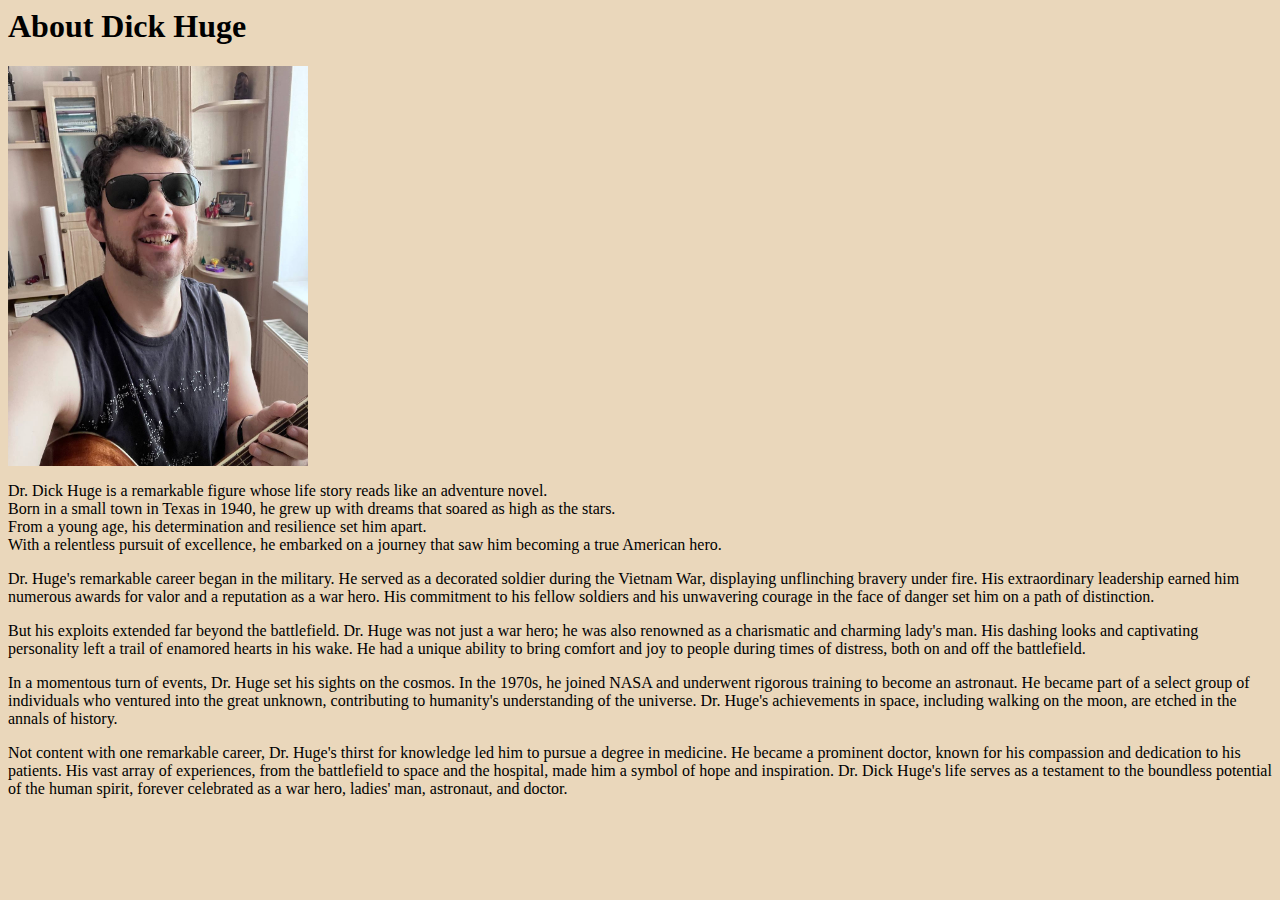
<file: Projects/7.3 Horsingaround/public/about.html>
<style>

</style>
<body style="background-color: #EAD7BB;">
<h1>About Dick Huge</h1>
<img src="../assets/images/SometingBeautiful.jpg" height="400">
<p>Dr. Dick Huge is a remarkable figure whose life story reads like an adventure novel.<br/>
  Born in a small town in Texas in 1940, he grew up with dreams that soared as high as the stars.<br/>
  From a young age, his determination and resilience set him apart.<br/>
  With a relentless pursuit of excellence, he embarked on a journey that saw him becoming a true American hero.</p>

<p>Dr. Huge's remarkable career began in the military. He served as a decorated soldier during the Vietnam War, displaying unflinching bravery under fire. 
  His extraordinary leadership earned him numerous awards for valor and a reputation as a war hero. His commitment to his fellow soldiers and his unwavering courage
  in the face of danger set him on a path of distinction.</p>

<p>But his exploits extended far beyond the battlefield. Dr. Huge was not just a war hero; he was also renowned as a charismatic
   and charming lady's man. His dashing looks and captivating personality left a trail of enamored hearts in his wake.
   He had a unique ability to bring comfort and joy to people during times of distress, both on and off the battlefield.</p>

<p>In a momentous turn of events, Dr. Huge set his sights on the cosmos. In the 1970s, he joined NASA and underwent rigorous training to become an astronaut.
  He became part of a select group of individuals who ventured into the great unknown, contributing to humanity's understanding of the universe. 
  Dr. Huge's achievements in space, including walking on the moon, are etched in the annals of history.</p>

<p>Not content with one remarkable career, Dr. Huge's thirst for knowledge led him to pursue a degree in medicine. 
  He became a prominent doctor, known for his compassion and dedication to his patients. 
  His vast array of experiences, from the battlefield to space and the hospital, made him a symbol of hope and inspiration. 
  Dr. Dick Huge's life serves as a testament to the boundless potential of the 
  human spirit, forever celebrated as a war hero, ladies' man, astronaut, and doctor.</p>
</body>
</file>
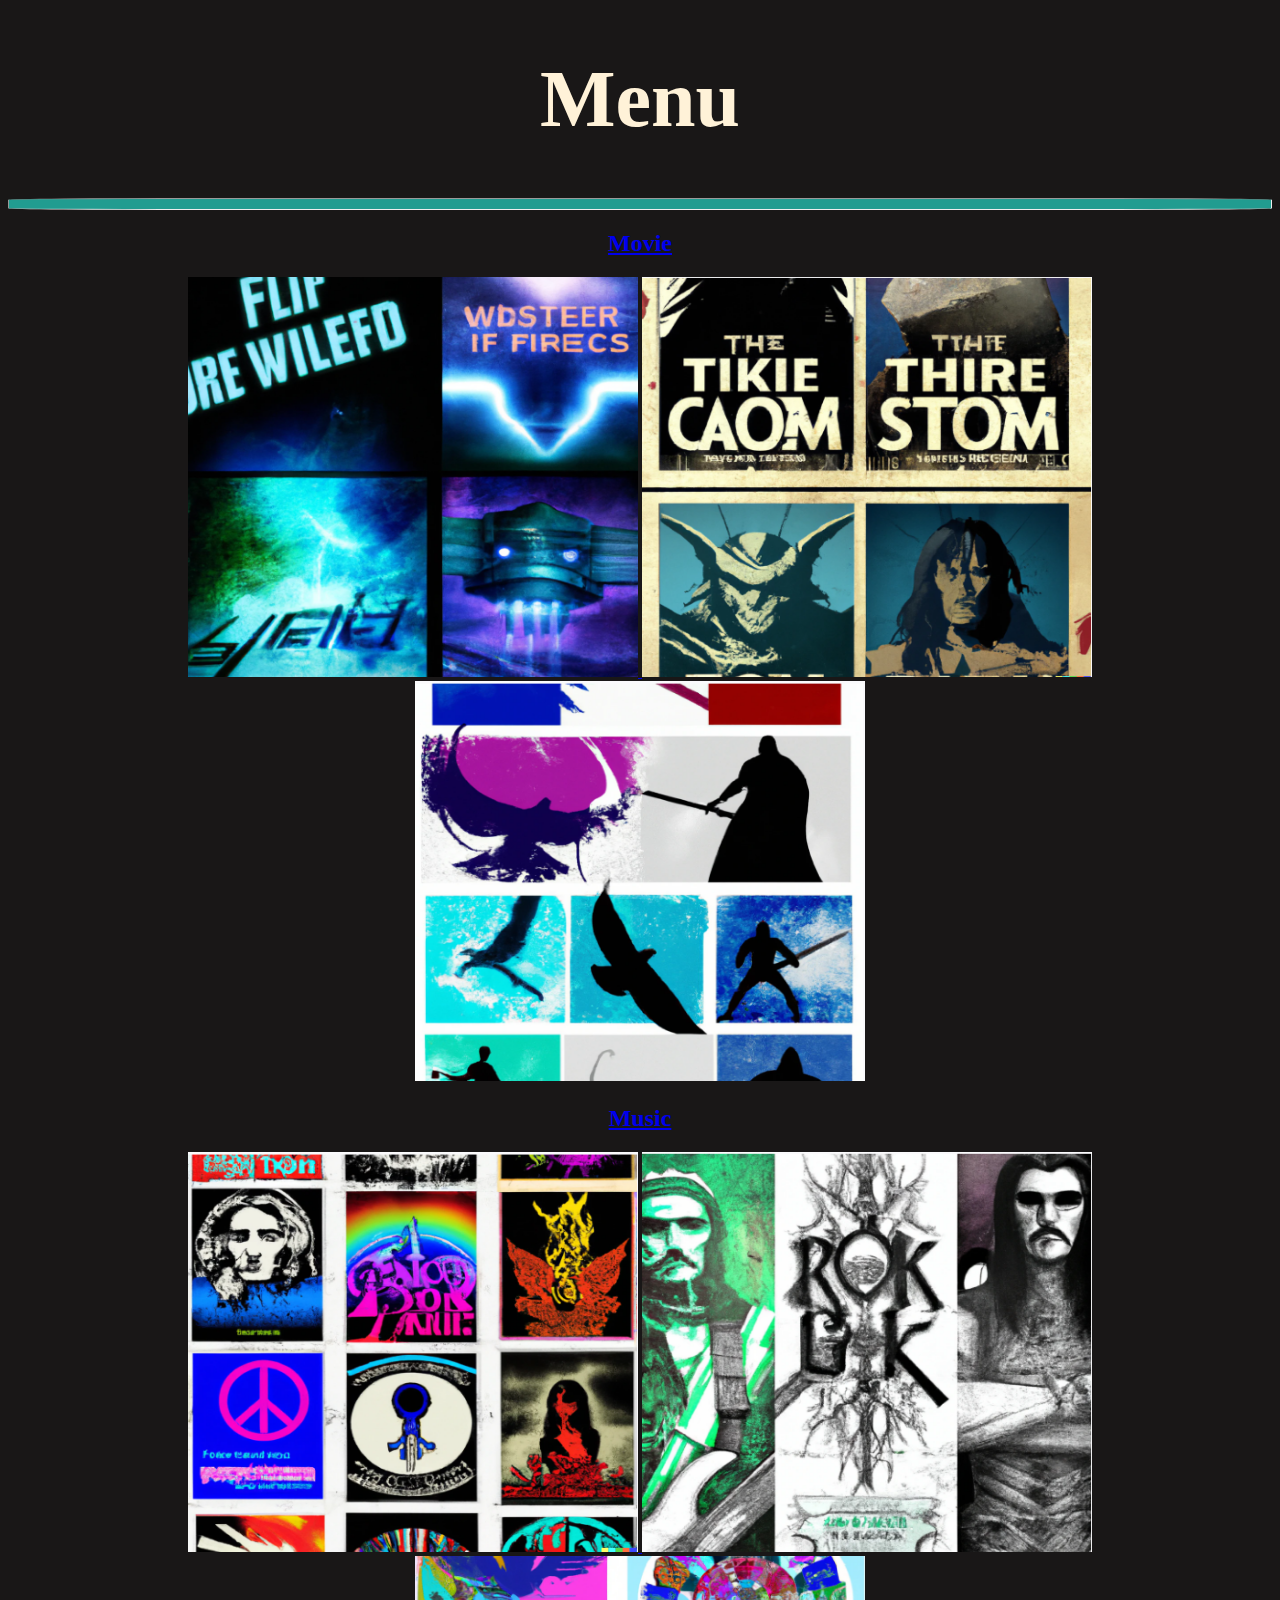
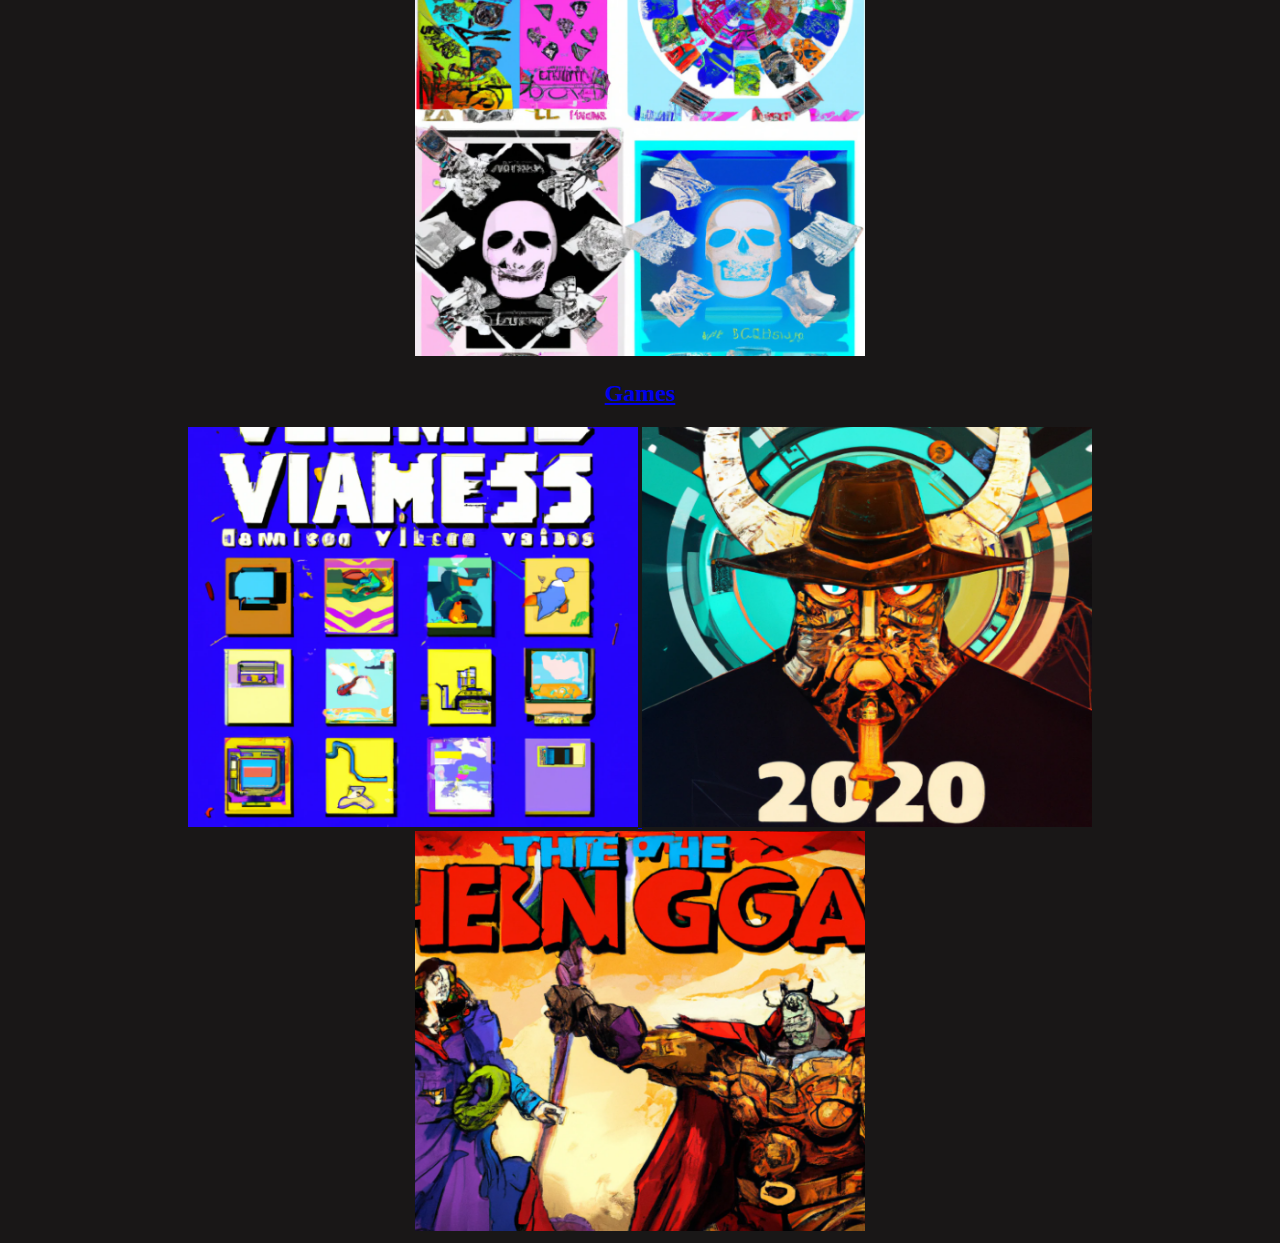
<file: Projects/7.3 Horsingaround/WebPages/Menu.html>
<!DOCTYPE html>
<html lang="en">
    <head>
        <meta charset="UTF-8">
        <title>Menu</title>
        <link rel="stylesheet" href="../style.css" />
    </head>
    <body class="bodymenu">
        <div>
            <h1>Menu</h1>
        </div>
        <hr />
        <div class="options">
            <div>
                <a href="https://www.netflix.com/browse">
                    <h2>Movie</h2>
                </a>
                <a href="https://www.rottentomatoes.com/m/transylmania">
                    <img src="../assets/images/sifiposter.png" alt="AIGeneratedSi-FiPoster" height="400" width="450">
                </a>
                <a href="https://www.rottentomatoes.com/m/vampires_suck">
                    <img src="../assets/images/westernMP.png" alt="AIGeneratedWesternPoster" height="400" width="450">
                </a>
                <a href="https://www.rottentomatoes.com/m/movie_43">
                    <img src="../assets/images/FantasyMP.png" alt="AIGeneratedFantasyPoster" height="400" width="450">
                </a>
            </div>
            <div>
                <a href="https://www.youtube.com/watch?v=dQw4w9WgXcQ&ab_channel=RickAstley">
                    <h2>Music</h2>
                </a>
                <a href="https://www.youtube.com/watch?v=ICDrEPFuRFw&ab_channel=%D0%9A%D0%A3%D0%92%D0%90%D0%9B%D0%94%D0%90">
                    <img src="../assets/images/Band1.png" alt="Band1Poster" height="400" width="450">
                </a>
                <a href="https://www.youtube.com/watch?v=Q0hr8X2a2cc&ab_channel=AndrewHasVids">
                    <img src="../assets/images/band2.png" alt="Band2Poster" height="400" width="450">
                </a>
                <a href="https://www.youtube.com/watch?v=rjvImL06_1k&ab_channel=MemMusic">
                    <img src="../assets/images/band3.png" alt="band3Poster" height="400" width="450">
                </a>
            </div>
            <div>
                <a href="https://store.steampowered.com/">
                    <h2>Games</h2>
                </a>
                <a href="https://store.steampowered.com/app/674930/Boyfriend_Dungeon/">
                <img src="../assets/images/game1.png" alt="Game1Poster" height="400" width="450">
                </a>
                <a href="https://store.steampowered.com/app/310080/Hatoful_Boyfriend/">
                    <img src="../assets/images/game2.png" alt="Game2Poster" height="400" width="450">
                </a>
                <a href="https://store.steampowered.com/app/2555910/A_Nutritious_Boyfriend/">
                    <img src="../assets/images/game3.png" alt="Game3Poster" height="400" width="450">
                </a>
            </div>
        </div>
        <link href="https://www.youtube.com/watch?v=dQw4w9WgXcQ&ab_channel=RickAstley"/>
    </body>
</html>
</file>
<file: style.css>
.gradient-background {
    background: rgb(2,0,36);
    background: linear-gradient(90deg, rgba(2,0,36,1) 0%, rgba(9,9,121,1) 4%, rgba(80,202,235,1) 34%, rgba(0,212,255,1) 46%);
    background-size: 180% 180%;
    animation: gradient-animation 18s ease infinite;
    height: 600px;
  }
  
  @keyframes gradient-animation {
    0% {
      background-position: 0% 50%;
    }
    50% {
      background-position: 100% 50%;
    }
    100% {
      background-position: 0% 50%;
    }
  }
  *{
    margin: 0;
    padding: 0;
  }
  .boxone{
    background-color: #00A9FF;
}
  footer > p{
    color:cornsilk;
  }
  footer > ul{
    color:dimgrey;
  }
.toptext{
    color:  rgb(64, 81, 78);
}
h1{
    font-family: 'Dancing Script', cursive;
    padding-top: 150px;
}
h2,h3,p{
    font-family: 'Josefin Sans', sans-serif;
}
.skillbox{
    width: 300px;
}
</file>
<file: Projects/11.3 TinDog Project/css/style.css>
.gradient-background {
  background: linear-gradient(300deg, #00bfff, #ff4c68, #ef8172);
  background-size: 180% 180%;
  animation: gradient-animation 18s ease infinite;
}

@keyframes gradient-animation {
  0% {
    background-position: 0% 50%;
  }
  50% {
    background-position: 100% 50%;
  }
  100% {
    background-position: 0% 50%;
  }
}

.icon-square {
  width: 3rem;
  height: 3rem;
  border-radius: 0.75rem;
  background-color:whitesmoke;
}

.profile-img {
  height: 100px;
  border-radius: 50%;
}
</file>
<file: Projects/7.3 Horsingaround/style.css>
.body{
    background-color: #232D3F;
    position: relative;
}
.below{
    background-color: #BCA37F;
    font-family: Verdana, Geneva, Tahoma, sans-serif;
    font-size: 2rem;
}
.bodymenu{
    background-color: #191717;
    position: relative;
}

#menu{
    background-color: #F5FCCD;
    font-size: 4rem;
    font-family: Verdana, Geneva, Tahoma, sans-serif;
}
p{
    color: #EAD7BB;
    font-size: 2rem;
}
.options{
    color: white;
}





h1{
    text-align: center;
    font-size: 5rem;
    color: #FFF2D8;
}
hr{
    background-color: #219C90;
    height: 10px;
    border-radius: 15%;
}

*{text-align: center;}
</file>
<file: Projects/11.3 TinDog Project/css/solution.css>
.gradient-background {
  background: linear-gradient(300deg, #00bfff, #ff4c68, #ef8172);
  background-size: 180% 180%;
  animation: gradient-animation 18s ease infinite;
}

@keyframes gradient-animation {
  0% {
    background-position: 0% 50%;
  }
  50% {
    background-position: 100% 50%;
  }
  100% {
    background-position: 0% 50%;
  }
}

.icon-square {
  width: 3rem;
  height: 3rem;
  border-radius: 0.75rem;
}

.profile-img {
  border-radius: 50%;
  height: 100px;
}
</file>
